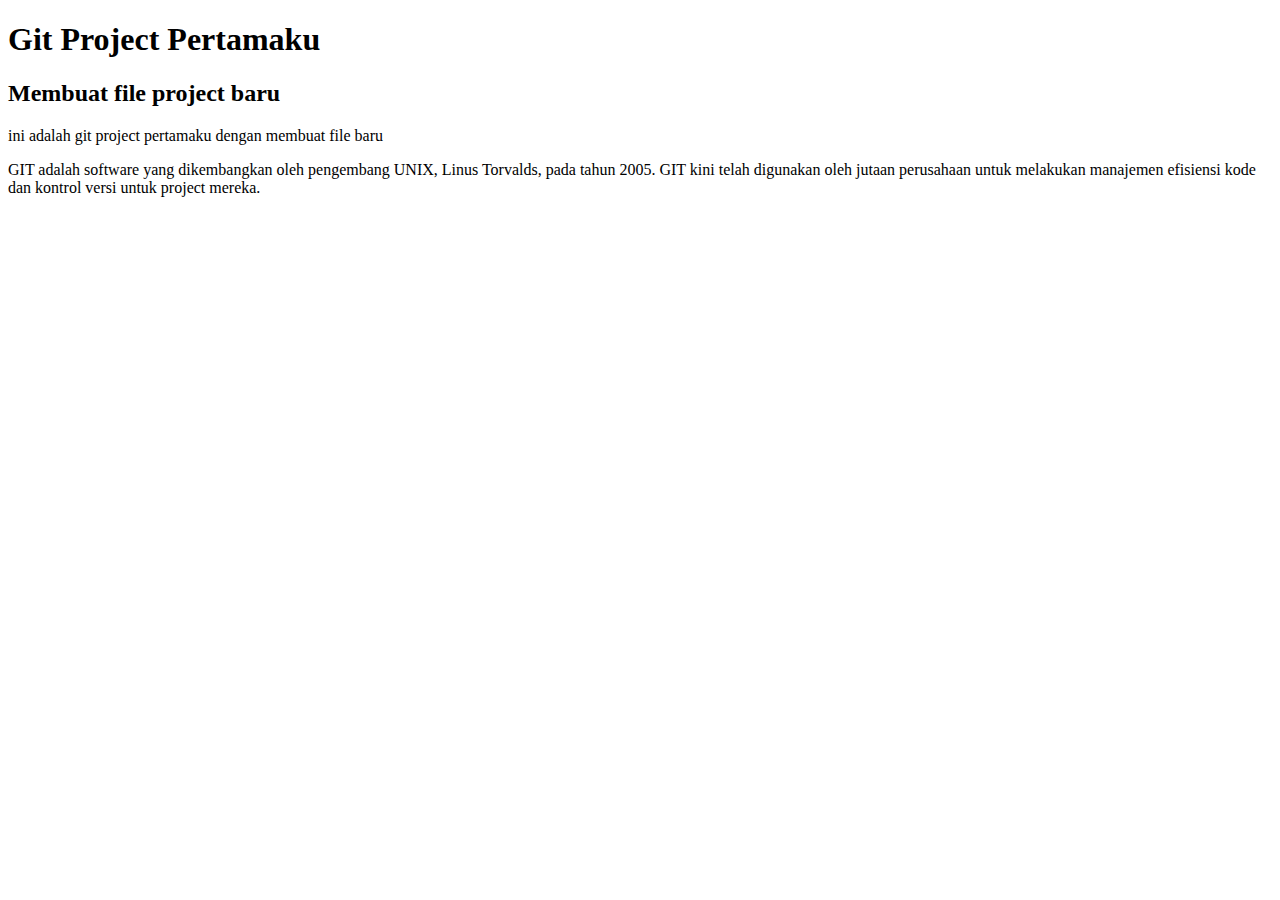
<file: index.html>
<!DOCTYPE html>
<html lang="en">
<head>
    <title>Git Project Tutorial</title>
</head>
<body>
    
    <h1>Git Project Pertamaku</h1>
    <h2>Membuat file project baru</h2>
    <p>ini adalah git project pertamaku dengan membuat file baru</p>
    <p>GIT adalah software yang dikembangkan oleh pengembang UNIX, Linus Torvalds, pada tahun 2005.
        GIT kini telah digunakan oleh jutaan perusahaan untuk melakukan manajemen efisiensi kode dan kontrol versi untuk project mereka.</p>

</body>
</html>
</file>
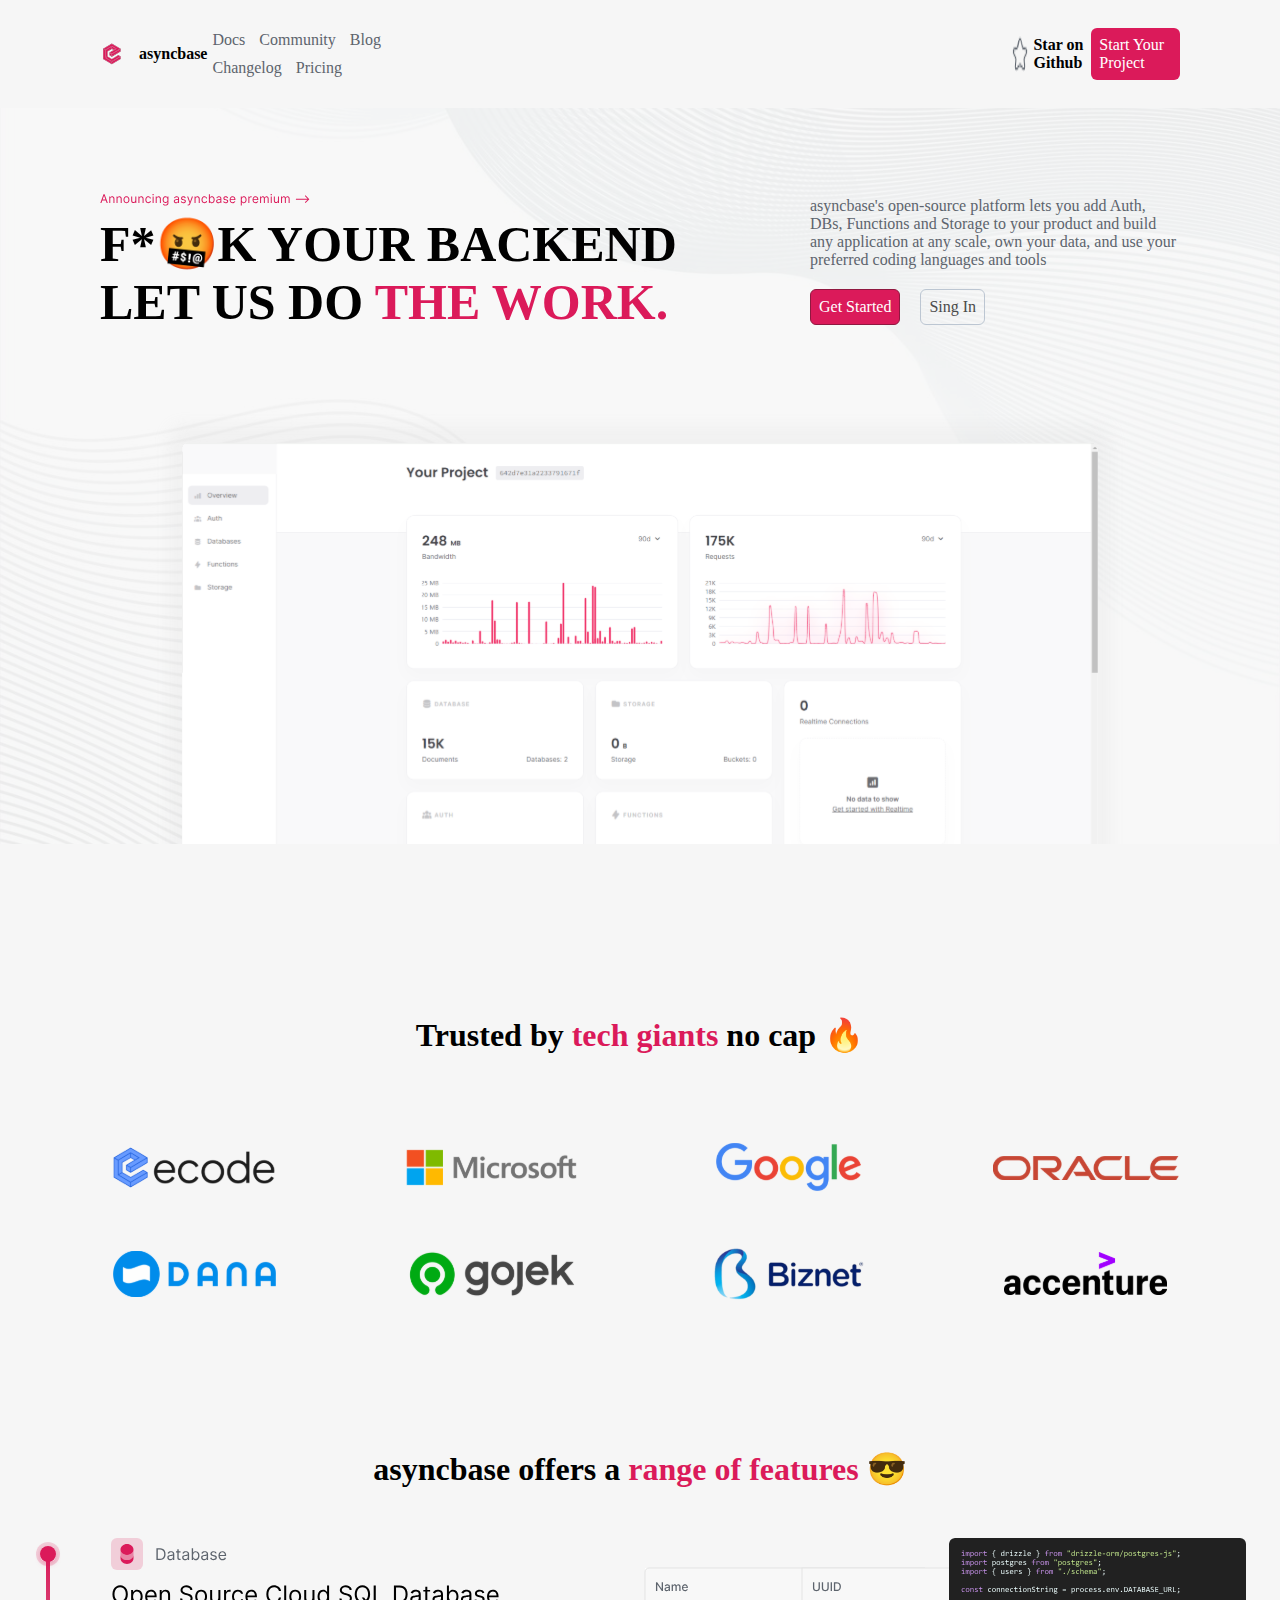
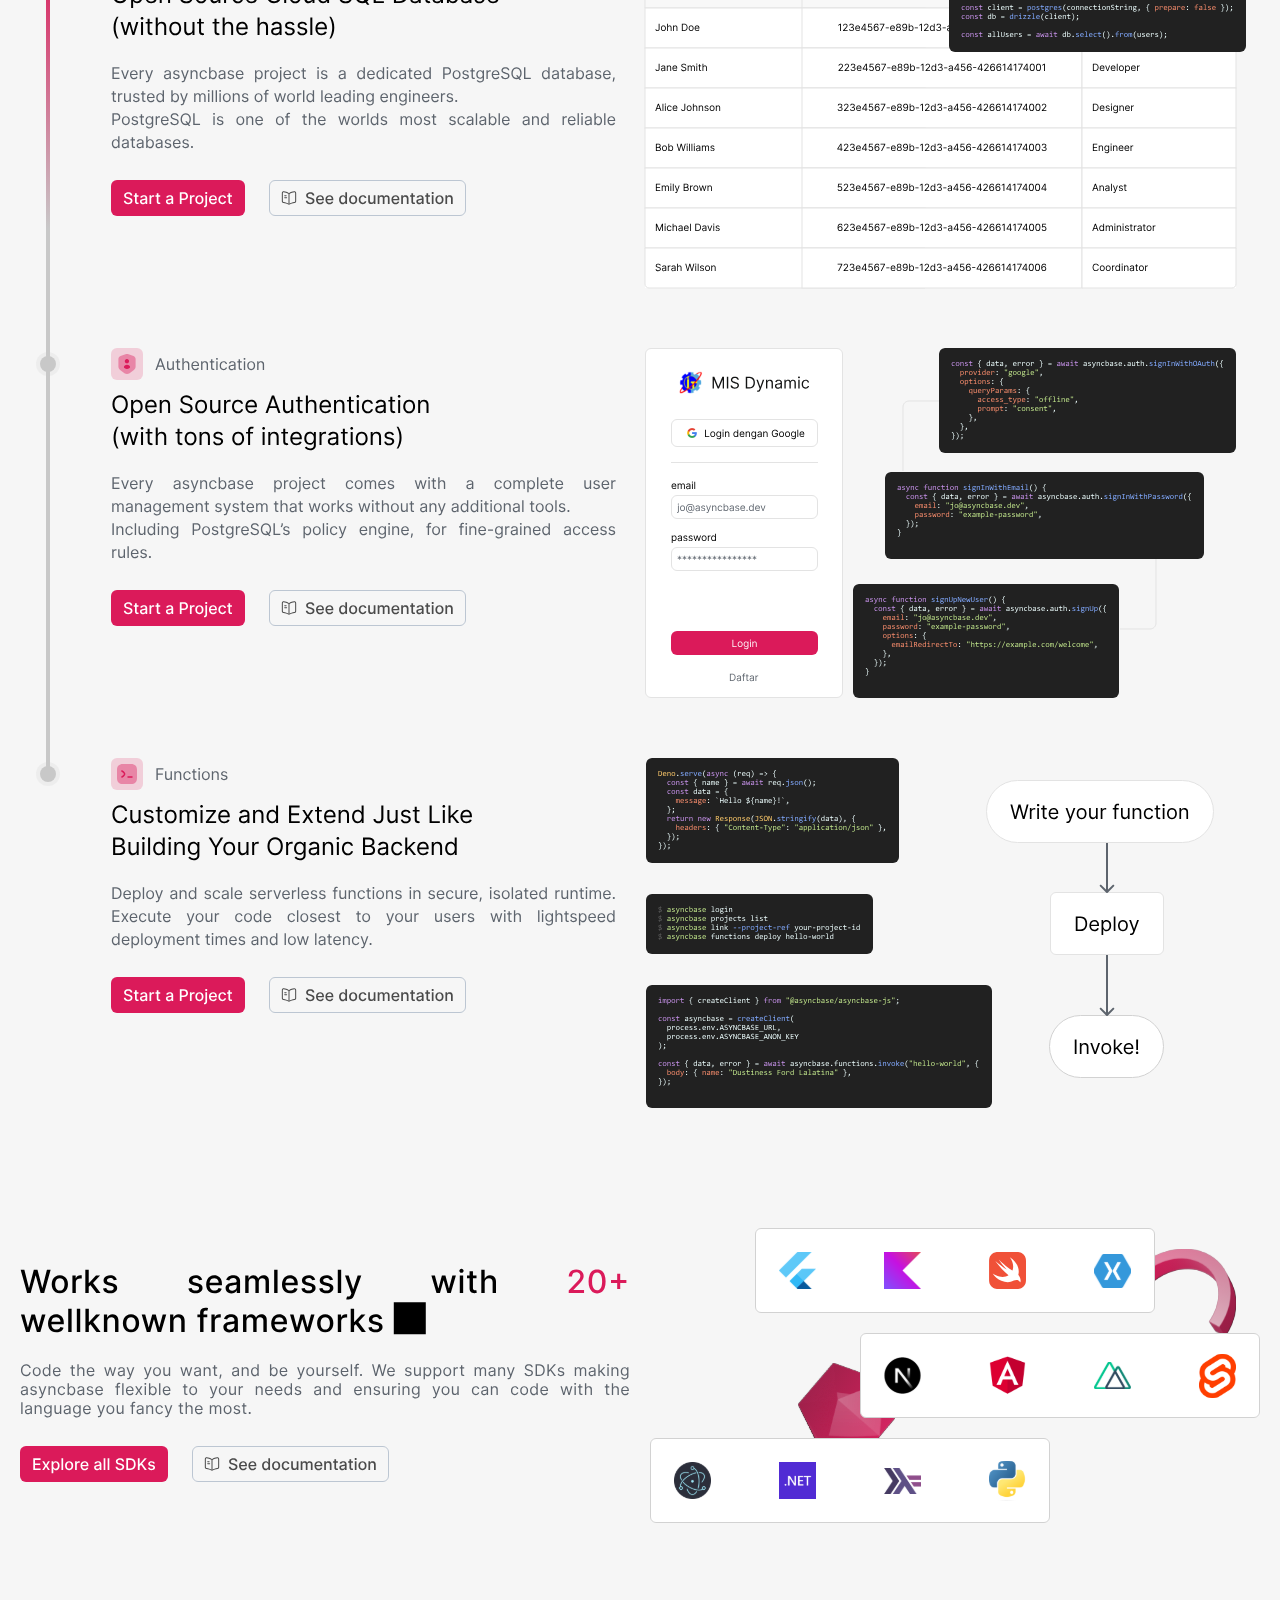
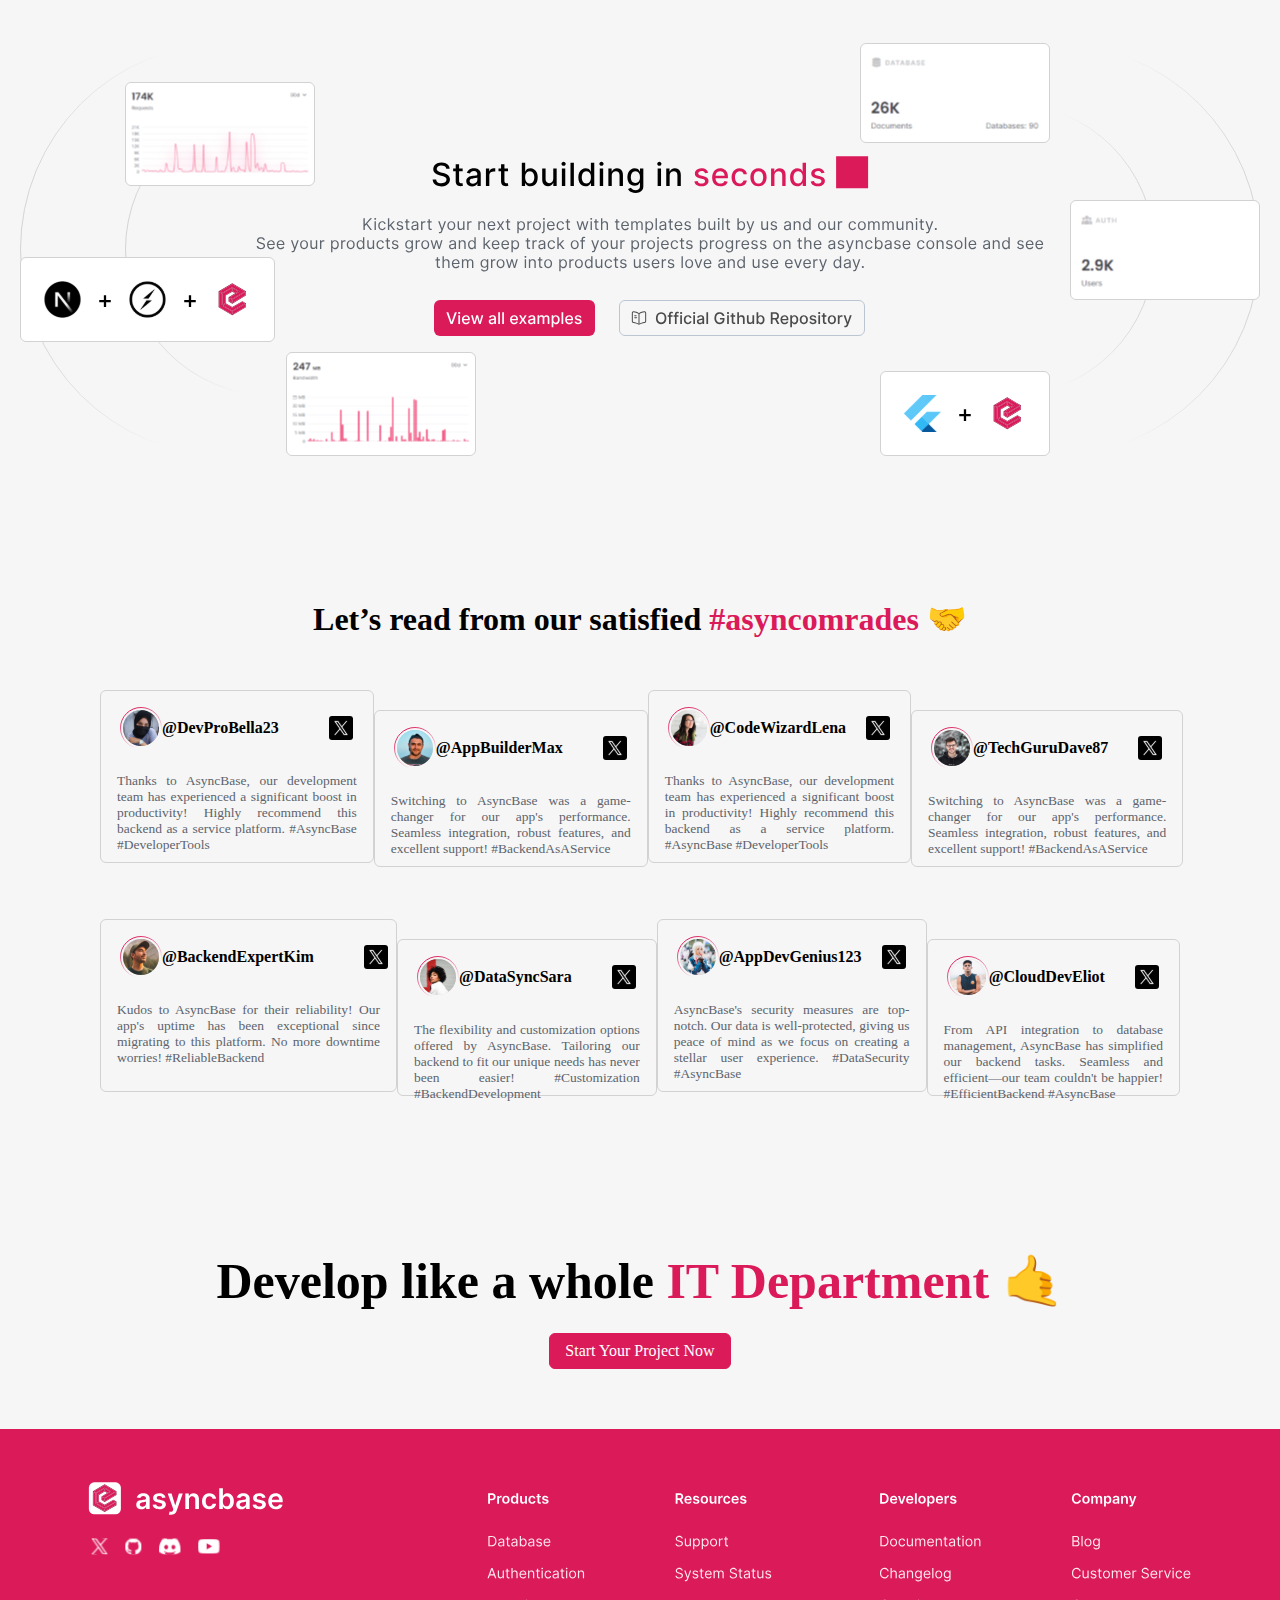
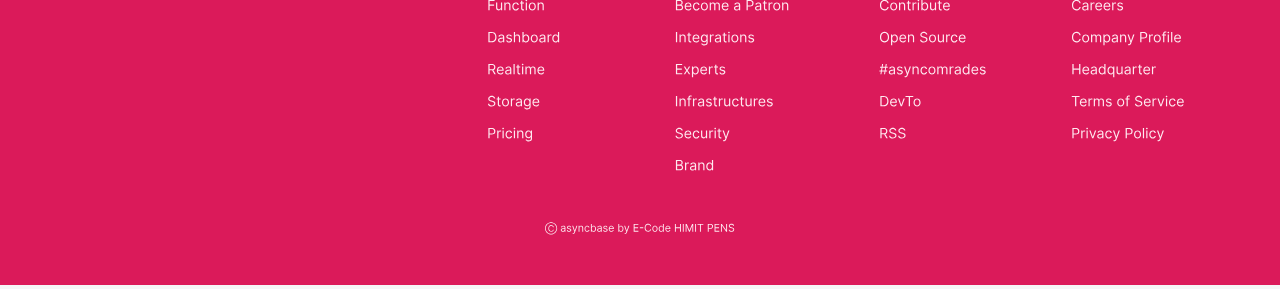
<file: ecode tugas/landingPage.html>
<!DOCTYPE html>
<html lang="en">
<head>
    <meta charset="UTF-8">
    <meta name="viewport" content="width=device-width, initial-scale=1.0">
    <title>Landing Page</title>
    <link rel="stylesheet" href="landingPage.css">
</head>
<body>
    <div class="container">
    <nav>
        <nav class="navbar">
            <div class="brand">
                <img src="logo.svg" alt="logo" style="margin-right: 15px;">
        
                <b><p>asyncbase</p></b>
            </div>

            <div class="nav-navbar" style="margin-right: 500px;">
                <a href="#">Docs</a>
                <a href="#" >Community</a>
                <a href="#" >Blog</a>
                <a href="#">Changelog</a>
                <a href="#" >Pricing</a>
                
            </div>

            <div class="star">
                <img src="bintang.png" alt="star" style="margin-right: 5px;">

                <b><p>Star on Github</p></b>
            </div> 
            <div class="box">
                    <p>Start Your Project</p>
                </div>
    </nav>
    <section style="margin-top: 110px;">
        <div class="small">
            <img src="teks.svg" alt="">

            <b><p>F*🤬K YOUR BACKEND
                LET US DO <span>THE WORK.</span></p></b>
        </div>

        <div class="teks">
            <p>asyncbase's open-source platform lets you add Auth, DBs, Functions and Storage to your product and build any application at any scale, own your data, and use your preferred coding languages and tools</p>

            <div class="button" style="display: flex; margin-top: 20px;">
                <div class="get">
                <p>Get Started</p>
                </div>
                <div class="singin" style="display: flex;">
                    <p>Sing In</p>
                    </div>
            </div>
        </div>

    </section>
</div>

<div class="wrapper">
<div class="bagian2">
    <b><p>Trusted by <span>tech giants</span> no cap 🔥</p></b>
</div>
<div class="sponsor">
    <table>
        <tr>
            <td><img src="ecode.svg" alt=""></td>
            <td><img src="microsoft.svg" alt=""></td>
            <td><img src="google.svg" alt=""></td>
            <td><img src="oracle.svg" alt=""></td>
        </tr>
        <tr>
            <td><img src="dana.svg" alt=""></td>
            <td><img src="gojek.svg" alt=""></td>
            <td><img src="biznet.svg" alt=""></td>
            <td><img src="accenture.svg" alt=""></td>
        </tr>
    </table>
</div>
</div>

<div class="judul"> <b><p>asyncbase offers a <span>range of features</span> 😎</p></b></div>

<div class="bagian3" style="margin-top: 50px;">
   
    <img src="section1.1.svg" alt="">
</div>

<div class="bagian4">
    <img src="section2.svg" alt="">
</div>

<div class="bagian5">
    <img src="section3.svg" alt="">
</div>

<div class="bagian6">
    <b><p>Let’s read from our satisfied <span>#asyncomrades</span>  🤝</p></b>
</div>

<div class="wap">
<div class="kotak1">
    <div class="gam" style="margin-top: 16px;">
        <img src="foto1.svg" alt="" style="margin-left: 19px;">
        <b><p class="akun" style="margin-right: 50px;">@DevProBella23</p></b>
        <img src="x.svg" alt="" style="margin-right: 20px;">
    </div>
    
    <p class="isi" style="margin-top: 24px;">Thanks to AsyncBase, our development team has experienced a significant boost in productivity! Highly recommend this backend as a service platform. #AsyncBase #DeveloperTools</p> 
</div>

<div class="kotak2">
    <div class="gam" style="margin-top: 16px;">
        <img src="foto2.svg" alt="" style="margin-left: 19px;">
        <b><p class="akun" style="margin-right: 40px;">@AppBuilderMax</p></b>
        <img src="x.svg" alt="" style="margin-right: 20px;">
    </div>
    
    <p class="isi" style="margin-top: 24px;">Switching to AsyncBase was a game-changer for our app's performance. Seamless integration, robust features, and excellent support! #BackendAsAService </p> 
</div>

<div class="kotak3">
    <div class="gam" style="margin-top: 16px;">
        <img src="foto3.svg" alt="" style="margin-left: 19px;">
        <b><p class="akun" style="margin-right: 20px;">@CodeWizardLena</p></b>
        <img src="x.svg" alt="" style="margin-right: 20px;">
    </div>
    
    <p class="isi" style="margin-top: 24px;">Thanks to AsyncBase, our development team has experienced a significant boost in productivity! Highly recommend this backend as a service platform. #AsyncBase #DeveloperTools</p> 
</div>

<div class="kotak4">
    <div class="gam" style="margin-top: 16px;">
        <img src="foto4.svg" alt="" style="margin-left: 19px;">
        <b><p class="akun" style="margin-right: 30px;">@TechGuruDave87</p></b>
        <img src="x.svg" alt="" style="margin-right: 20px;">
    </div>
    
    <p class="isi" style="margin-top: 24px;">Switching to AsyncBase was a game-changer for our app's performance. Seamless integration, robust features, and excellent support! #BackendAsAService </p> 
</div>

</div>

<div class="wap2">
    <div class="kotak5">
        <div class="gam" style="margin-top: 16px;">
            <img src="foto5.svg" alt="" style="margin-left: 19px;">
            <b><p class="akun" style="margin-right: 50px;">@BackendExpertKim</p></b>
            <img src="x.svg" alt="" style="margin-right: 20px;">
        </div>
        
        <p class="isi" style="margin-top: 24px;">Kudos to AsyncBase for their reliability! Our app's uptime has been exceptional since migrating to this platform. No more downtime worries! #ReliableBackend</p> 
    </div>
    
    <div class="kotak6">
        <div class="gam" style="margin-top: 16px;">
            <img src="foto6.svg" alt="" style="margin-left: 19px;">
            <b><p class="akun" style="margin-right: 40px;">@DataSyncSara</p></b>
            <img src="x.svg" alt="" style="margin-right: 20px;">
        </div>
        
        <p class="isi" style="margin-top: 24px;">The flexibility and customization options offered by AsyncBase. Tailoring our backend to fit our unique needs has never been easier! #Customization #BackendDevelopment</p> 
    </div>
    
    <div class="kotak7">
        <div class="gam" style="margin-top: 16px;">
            <img src="foto7.svg" alt="" style="margin-left: 19px;">
            <b><p class="akun" style="margin-right: 20px;">@AppDevGenius123</p></b>
            <img src="x.svg" alt="" style="margin-right: 20px;">
        </div>
        
        <p class="isi" style="margin-top: 24px;">AsyncBase's security measures are top-notch. Our data is well-protected, giving us peace of mind as we focus on creating a stellar user experience. #DataSecurity #AsyncBase</p> 
    </div>
    
    <div class="kotak8">
        <div class="gam" style="margin-top: 16px;">
            <img src="foto8.svg" alt="" style="margin-left: 19px;">
            <b><p class="akun" style="margin-right: 30px;">@CloudDevEliot</p></b>
            <img src="x.svg" alt="" style="margin-right: 20px;">
        </div>
        
        <p class="isi" style="margin-top: 24px;">From API integration to database management, AsyncBase has simplified our backend tasks. Seamless and efficient—our team couldn't be happier! #EfficientBackend #AsyncBase</p> 
    </div>
    
    </div>

    <div class="teks1">
        <b><p>Develop like a whole <span>IT Department 🤙</span></p></b>
        <div class="button">
        <p>Start Your Project Now</p>
    </div>
    </div>

    <footer>
        <img src="Footer.svg" alt="">
    </footer>
</file>
<file: ecode tugas/landingPage.css>
* {
    margin: 0;
    padding: 0;
}

html, body {
    height: 100%;
    background-color: #F6F6F6;
}

.container {
    background-image: url(background.svg);
    background-size: contain;
    background-position: center;
    background-repeat: no-repeat;
    height: 100%;
}

/* navbar start */
.navbar {
    display: flex;
    align-items: center;
    justify-content: space-between;
    margin: 26px 100px;
}

.navbar .brand {
    display: flex;
    align-items: center;
    justify-content: center;
}

.navbar .brand p {
    font-size: 16px;
    font-weight: 600;
}

.navbar .nav-navbar a {
    display: inline-block;
    text-align: left;
    text-decoration: none;
    color: #5D646D;
    font-size: 16px;
    padding: 5px;
    box-sizing: border-box;
}

.star {
    display: flex;
    font-size: 16px;
    margin-left: 100px;
}

.box {
    border-radius: 6px;
    padding: 8px;
    background-color: #DB1A5A;
    color: white;
    font-size: 16px;
    box-sizing: border-box;
}

/* section */
section {
    display: flex;
    justify-content: space-between;
}

.small img {
    margin-left: 100px;
}

.small p {
    width: 610px;
    font-size: 50px;
    margin-left: 100px;
    margin-top: 5px;
}

.small span {
    color: #DB1A5A;
}

.teks {
    width: 504px;
    font: 16px;
    color: #5D646D;
    margin-right: 100px;
    margin-left: 100px;
    margin-top: 5px;
}

.teks .get p {
    border: 1px solid #901840;
    border-radius: 6px;
    padding: 8px;
    background-color: #DB1A5A;
    color: white;
    font-size: 16px;
    box-sizing: border-box;
    margin-right: 20px;
}

.teks .singin p {
    border: 1px solid #BCC6D2;
    border-radius: 6px;
    padding: 8px;
    color: #4A4A4A;
    font-size: 16px;
    box-sizing: border-box;
}

/* bagian 2 */

.wrapper {
    display: flex;
    flex-direction: column;
    align-items: center;
}

.bagian2 {
    font-size: 32px;
    margin-top: 90px;
    text-align: center;
}

.bagian2 span {
    font-size: 32px;
    color: #DB1A5A;
}

.sponsor {
    display: flex;
    flex-direction: column;
    align-items: center;
    margin-top: 42px;
}

.sponsor table {
    margin-top: 20px; /* Adjust the top margin */
}

.bagian3, .bagian4, .bagian5{
    display: flex;
    justify-content: center;
    align-items: center;
    margin-top: 120px;
}

.bagian6{
    text-align: center;
    font-size: 32px;
    margin-top: 144px;
}
.bagian6 span{
    color: #DB1A5A;
}

/* comment */

.wap {
    display: flex;
    justify-content: space-between;
    margin: 0 100px; /* Add margin to the entire container */
}

.kotak1,
.kotak2,
.kotak3,
.kotak4 {
    width: 295px;
    height: 171px;
    border: 1px solid #D2D2D2;
    border-radius: 6px;
    margin-top: 52px;
    column-gap: 20px;
}

.kotak2,
.kotak4 {
    width: 295px;
    height: 155px;
    border: 1px solid #D2D2D2;
    border-radius: 6px;
    margin-top: 72px;
}


.kotak1 .isi,
.kotak2 .isi,
.kotak3 .isi,
.kotak4 .isi {
    text-align: justify;
    font-size: 13.5px;
    color: #5D646D;
    margin: 82px 16px 16px 16px;
}

.wap2 {
    display: flex;
    justify-content: space-between;
    margin: 0 100px; /* Add margin to the entire container */
}

.kotak5,
.kotak6,
.kotak7,
.kotak8 {
    width: 295px;
    height: 171px;
    border: 1px solid #D2D2D2;
    border-radius: 6px;
    margin-top: 52px;
    column-gap: 20px;
}

.kotak6,
.kotak8 {
    width: 295px;
    height: 155px;
    border: 1px solid #D2D2D2;
    border-radius: 6px;
    margin-top: 72px;
}


.kotak5 .isi,
.kotak6 .isi,
.kotak7 .isi,
.kotak8 .isi {
    text-align: justify;
    font-size: 13.5px;
    color: #5D646D;
    margin: 82px 16px 16px 16px;
}


.gam .akun {
    font-size: 16px;
}

.gam {
    display: flex;
    align-items: center;
    justify-content: space-between;
 
}

.teks1{
    margin-top: 156px;
    color: black;
    text-align: center;
    justify-content: center;
    font-size: 50px;
    
}
.teks1 span{
    color: #DB1A5A;
}

.teks1 .button {
    margin-top: 20px;
    padding: 8px 15px;
    border: 1px solid #DB1A5A;
    background-color: #DB1A5A;
    border-radius: 6px;
    color: white;
    display: inline-block;
    text-decoration: none;
    font-size: 16px;
}

footer img{
    width: 100%;
    margin-top: 60px;
}

.judul{
    text-align: center;
    font-size: 32px; 
    margin-top: 120px;
}
.judul span{
    color: #DB1A5A;
   
}
</file>
